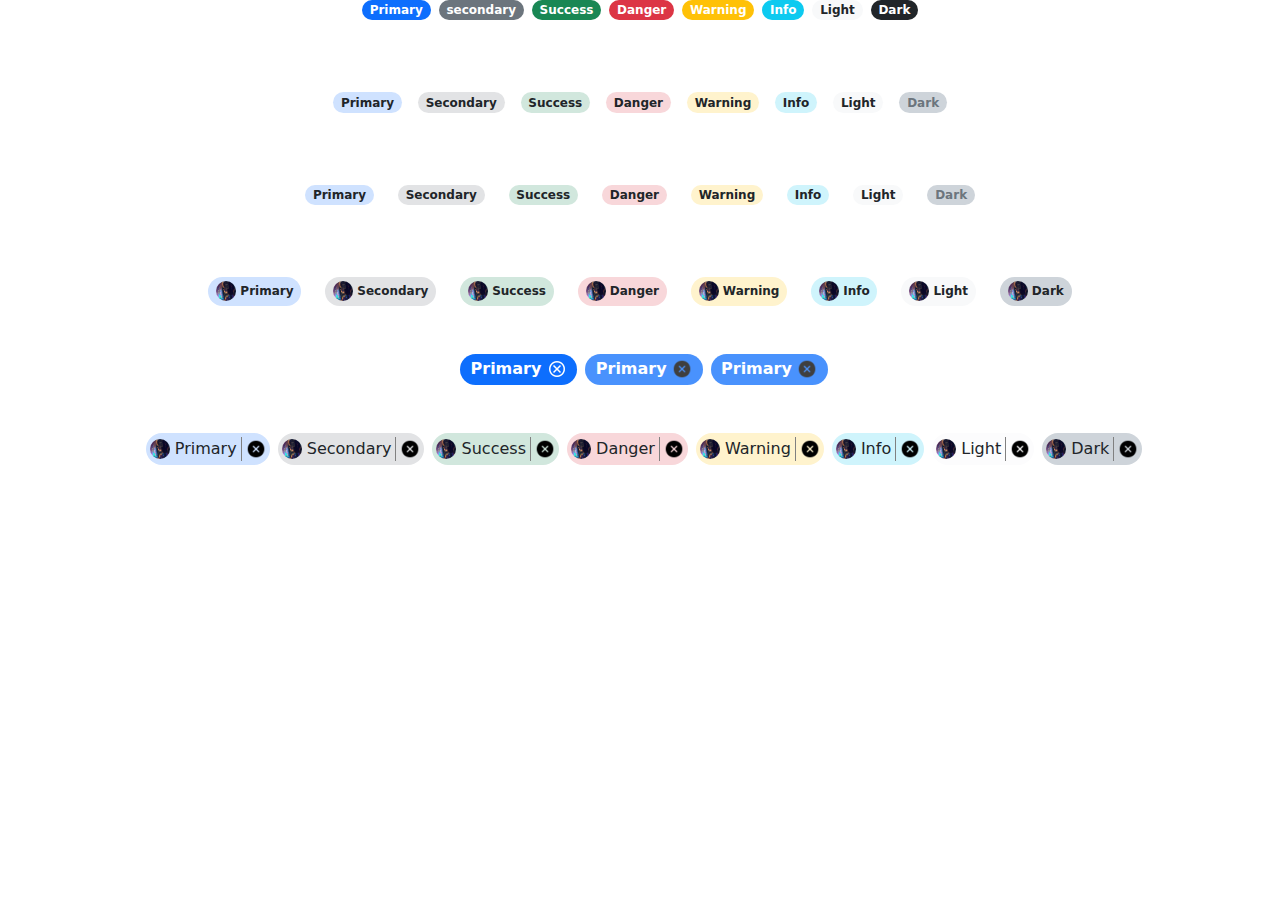
<file: index.html>
<!DOCTYPE html>
<html lang="en">
<head>
    <meta charset="UTF-8">
    <meta name="viewport" content="width=device-width, initial-scale=1.0">
    <link href="https://cdn.jsdelivr.net/npm/bootstrap@5.3.3/dist/css/bootstrap.min.css" rel="stylesheet">
    <script src="https://cdn.jsdelivr.net/npm/bootstrap@5.3.3/dist/js/bootstrap.bundle.min.js"></script>
    <link rel="stylesheet" href="style.css">
  <title>Document</title>
</head>
<body>
    <div class="container d-flex justify-content-center">
     <span class="badge bg-primary rounded-5 ">Primary</span>   
     <span class="badge bg-secondary  ms-2 rounded-5">secondary</span>   
     <span class="badge bg-success  ms-2 rounded-5">Success</span>   
     <span class="badge bg-danger  ms-2 rounded-5">Danger</span>   
     <span class="badge bg-warning  ms-2 rounded-5">Warning</span>   
     <span class="badge bg-info  ms-2 rounded-5">Info</span>   
     <span class="badge bg-light text-dark  ms-2 rounded-5">Light</span>   
     <span class="badge bg-dark  ms-2 rounded-5">Dark</span>   
    </div>
    <br><br><br>
    <div class="container d-flex justify-content-center">
      <span class="badge bg-primary-subtle rounded-5 text-dark">Primary</span>   
     <span class="badge bg-secondary-subtle ms-3  rounded-5 text-dark">Secondary</span>   
     <span class="badge bg-success-subtle  ms-3  rounded-5 text-dark">Success</span>   
     <span class="badge bg-danger-subtle  ms-3  rounded-5 text-dark">Danger</span>   
     <span class="badge bg-warning-subtle  ms-3  rounded-5 text-dark">Warning</span>   
     <span class="badge bg-info-subtle  ms-3  rounded-5 text-dark">Info</span>   
     <span class="badge bg-light text-dark  ms-3  rounded-5 text-dark">Light</span>   
     <span class="badge bg-dark-subtle  ms-3  rounded-5 text-secondary ">Dark</span> 
    </div>
    <br><br><br>
    <div class="container d-flex justify-content-center">
      <span class="badge bg-primary-subtle  rounded-5 text-dark">Primary</span>   
     <span class="badge bg-secondary-subtle ms-4 rounded-5  text-dark">Secondary</span>   
     <span class="badge bg-success-subtle  ms-4  rounded-5 text-dark">Success</span>   
     <span class="badge bg-danger-subtle  ms-4  rounded-5 text-dark">Danger</span>   
     <span class="badge bg-warning-subtle  ms-4  rounded-5 text-dark">Warning</span>   
     <span class="badge bg-info-subtle  ms-4  rounded-5 text-dark">Info</span>   
     <span class="badge bg-light text-dark  ms-4  rounded-5 text-dark">Light</span>   
     <span class="badge bg-dark-subtle  ms-4  rounded-5 text-secondary">Dark</span> 
    </div>
    <br><br><br>
    <div class="container d-flex justify-content-center">
      <span class="badge bg-primary-subtle  rounded-5 text-dark">
        <img class="omggg rounded-5" src="a11.png " alt="logo" width="20" height="20">
        Primary
      </span>
      <span class="badge bg-secondary-subtle ms-4  rounded-5 text-dark"> 
        <img class="omggg rounded-5" src="a11.png " alt="logo" width="20" height="20">
        Secondary
      </span>   
     <span class="badge bg-success-subtle  ms-4  rounded-5 text-dark">
       <img class="omggg rounded-5" src="a11.png " alt="logo" width="20" height="20">
      Success</span>   
     <span class="badge bg-danger-subtle  ms-4  rounded-5 text-dark"> 
      <img class="omggg rounded-5" src="a11.png " alt="logo" width="20" height="20">
      Danger</span>   
     <span class="badge bg-warning-subtle  ms-4  rounded-5 text-dark">
       <img class="omggg rounded-5" src="a11.png " alt="logo" width="20" height="20">
      Warning</span>   
     <span class="badge bg-info-subtle  ms-4  rounded-5 text-dark"> 
      <img class="omggg rounded-5" src="a11.png " alt="logo" width="20" height="20">
      Info</span>   
     <span class="badge bg-light text-dark  ms-4  rounded-5 text-dark"> 
      <img class="omggg rounded-5" src="a11.png " alt="logo" width="20" height="20">
      Light</span>   
     <span class="badge bg-dark-subtle  ms-4  text-dark rounded-5 "> 
      <img class="omggg rounded-5" src="a11.png " alt="logo" width="20" height="20">
      Dark</span> 
    </div>
    <br><br>
    <div class="container d-flex justify-content-center ">
       <span class="badge bg-primary text-white rounded-5 fs-6 ms-2">Primary
        <img src="cancel_20dp_FFFFFF_FILL0_wght400_GRAD0_opsz20.png" alt="logo" width="20" height="20">
       </span>
       <span class="badge bg-primary opacity-75 rounded-5 fs-6 ms-2">Primary
        <img src="icons8-cancel-48.png" alt="logo" width="20" height="20">
       </span>
       <span class="badge bg-primary opacity-75 rounded-5 fs-6 ms-2">Primary
        <img src="icons8-cancel-48.png" alt="logo" width="20" height="20">
       </span>
      </div>
      <br><br>
      <div class="container d-flex justify-content-center">
       <div class="ssd d-flex bg-primary-subtle ms-2 rounded-5 p-1">
          <span class="psns me-1">
            <img class="img rounded-5" src="a11.png" alt="pic" width="20" height="20">
            Primary
          </span>
          <div class="icon">
              <img src="icons8-cancel-48.png" alt="logo" width="20" height="20">
          </div>
        </div>
       <div class="ssd d-flex bg-secondary-subtle ms-2 rounded-5 p-1">
          <span class="psns me-1">
            <img class="img rounded-5" src="a11.png" alt="pic" width="20" height="20">
            Secondary
          </span>
          <div class="icon">
              <img src="icons8-cancel-48.png" alt="logo" width="20" height="20">
          </div>
        </div>
       <div class="ssd d-flex bg-success-subtle ms-2 rounded-5 p-1">
          <span class="psns me-1">
            <img class="img rounded-5" src="a11.png" alt="pic" width="20" height="20">
            Success
          </span>
          <div class="icon">
              <img src="icons8-cancel-48.png" alt="logo" width="20" height="20">
          </div>
        </div>
       <div class="ssd d-flex bg-danger-subtle ms-2 rounded-5 p-1">
          <span class="psns me-1">
            <img class="img rounded-5" src="a11.png" alt="pic" width="20" height="20">
            Danger
          </span>
          <div class="icon">
              <img src="icons8-cancel-48.png" alt="logo" width="20" height="20">
          </div>
        </div>
       <div class="ssd d-flex bg-warning-subtle ms-2 rounded-5 p-1">
          <span class="psns me-1">
            <img class="img rounded-5" src="a11.png" alt="pic" width="20" height="20">
            Warning
          </span>
          <div class="icon">
              <img src="icons8-cancel-48.png" alt="logo" width="20" height="20">
          </div>
        </div>
       <div class="ssd d-flex bg-info-subtle ms-2 rounded-5 p-1">
          <span class="psns me-1">
            <img class="img rounded-5" src="a11.png" alt="pic" width="20" height="20">
            Info
          </span>
          <div class="icon">
              <img src="icons8-cancel-48.png" alt="logo" width="20" height="20">
          </div>
        </div>
       <div class="ssd d-flex bg-light-subtle ms-2 rounded-5 p-1">
          <span class="psns me-1">
            <img class="img rounded-5" src="a11.png" alt="pic" width="20" height="20">
            Light
          </span>
          <div class="icon">
              <img src="icons8-cancel-48.png" alt="logo" width="20" height="20">
          </div>
        </div>
       <div class="ssd d-flex bg-dark-subtle ms-2 rounded-5 p-1">
          <span class="psns me-1">
            <img class="img rounded-5" src="a11.png" alt="pic" width="20" height="20">
            Dark
          </span>
          <div class="icon">
              <img src="icons8-cancel-48.png" alt="logo" width="20" height="20">
          </div>
        </div>
       
      </div>
       
</body>
</html>
</file>
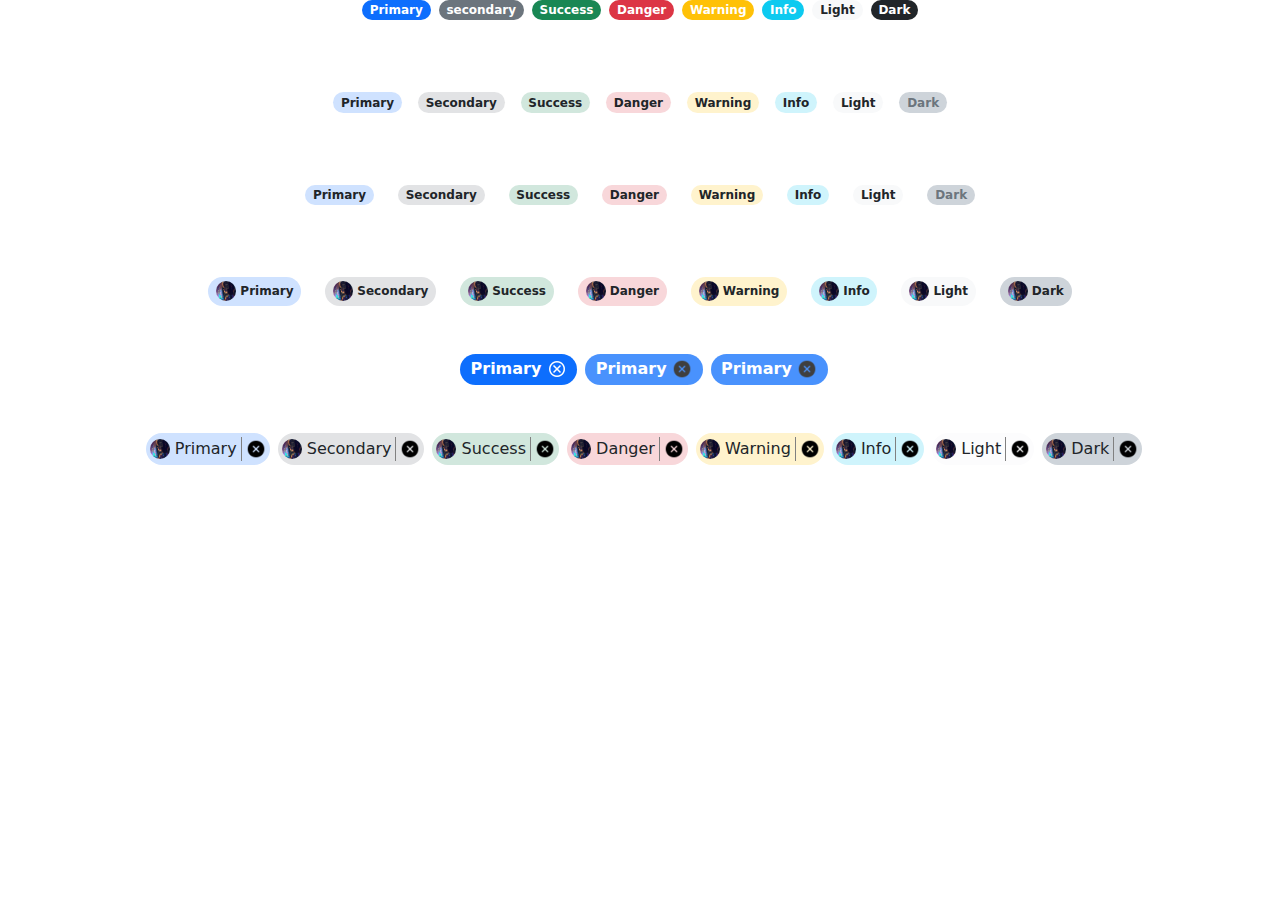
<file: badge.html>
<!DOCTYPE html>
<html lang="en">
<head>
    <meta charset="UTF-8">
    <meta name="viewport" content="width=device-width, initial-scale=1.0">
    <link href="https://cdn.jsdelivr.net/npm/bootstrap@5.3.3/dist/css/bootstrap.min.css" rel="stylesheet">
    <script src="https://cdn.jsdelivr.net/npm/bootstrap@5.3.3/dist/js/bootstrap.bundle.min.js"></script>
    <link rel="stylesheet" href="style.css">
  <title>Document</title>
</head>
<body>
    <div class="container d-flex justify-content-center">
     <span class="badge bg-primary rounded-5 ">Primary</span>   
     <span class="badge bg-secondary  ms-2 rounded-5">secondary</span>   
     <span class="badge bg-success  ms-2 rounded-5">Success</span>   
     <span class="badge bg-danger  ms-2 rounded-5">Danger</span>   
     <span class="badge bg-warning  ms-2 rounded-5">Warning</span>   
     <span class="badge bg-info  ms-2 rounded-5">Info</span>   
     <span class="badge bg-light text-dark  ms-2 rounded-5">Light</span>   
     <span class="badge bg-dark  ms-2 rounded-5">Dark</span>   
    </div>
    <br><br><br>
    <div class="container d-flex justify-content-center">
      <span class="badge bg-primary-subtle rounded-5 text-dark">Primary</span>   
     <span class="badge bg-secondary-subtle ms-3  rounded-5 text-dark">Secondary</span>   
     <span class="badge bg-success-subtle  ms-3  rounded-5 text-dark">Success</span>   
     <span class="badge bg-danger-subtle  ms-3  rounded-5 text-dark">Danger</span>   
     <span class="badge bg-warning-subtle  ms-3  rounded-5 text-dark">Warning</span>   
     <span class="badge bg-info-subtle  ms-3  rounded-5 text-dark">Info</span>   
     <span class="badge bg-light text-dark  ms-3  rounded-5 text-dark">Light</span>   
     <span class="badge bg-dark-subtle  ms-3  rounded-5 text-secondary ">Dark</span> 
    </div>
    <br><br><br>
    <div class="container d-flex justify-content-center">
      <span class="badge bg-primary-subtle  rounded-5 text-dark">Primary</span>   
     <span class="badge bg-secondary-subtle ms-4 rounded-5  text-dark">Secondary</span>   
     <span class="badge bg-success-subtle  ms-4  rounded-5 text-dark">Success</span>   
     <span class="badge bg-danger-subtle  ms-4  rounded-5 text-dark">Danger</span>   
     <span class="badge bg-warning-subtle  ms-4  rounded-5 text-dark">Warning</span>   
     <span class="badge bg-info-subtle  ms-4  rounded-5 text-dark">Info</span>   
     <span class="badge bg-light text-dark  ms-4  rounded-5 text-dark">Light</span>   
     <span class="badge bg-dark-subtle  ms-4  rounded-5 text-secondary">Dark</span> 
    </div>
    <br><br><br>
    <div class="container d-flex justify-content-center">
      <span class="badge bg-primary-subtle  rounded-5 text-dark">
        <img class="omggg rounded-5" src="a11.png " alt="logo" width="20" height="20">
        Primary
      </span>
      <span class="badge bg-secondary-subtle ms-4  rounded-5 text-dark"> 
        <img class="omggg rounded-5" src="a11.png " alt="logo" width="20" height="20">
        Secondary
      </span>   
     <span class="badge bg-success-subtle  ms-4  rounded-5 text-dark">
       <img class="omggg rounded-5" src="a11.png " alt="logo" width="20" height="20">
      Success</span>   
     <span class="badge bg-danger-subtle  ms-4  rounded-5 text-dark"> 
      <img class="omggg rounded-5" src="a11.png " alt="logo" width="20" height="20">
      Danger</span>   
     <span class="badge bg-warning-subtle  ms-4  rounded-5 text-dark">
       <img class="omggg rounded-5" src="a11.png " alt="logo" width="20" height="20">
      Warning</span>   
     <span class="badge bg-info-subtle  ms-4  rounded-5 text-dark"> 
      <img class="omggg rounded-5" src="a11.png " alt="logo" width="20" height="20">
      Info</span>   
     <span class="badge bg-light text-dark  ms-4  rounded-5 text-dark"> 
      <img class="omggg rounded-5" src="a11.png " alt="logo" width="20" height="20">
      Light</span>   
     <span class="badge bg-dark-subtle  ms-4  text-dark rounded-5 "> 
      <img class="omggg rounded-5" src="a11.png " alt="logo" width="20" height="20">
      Dark</span> 
    </div>
    <br><br>
    <div class="container d-flex justify-content-center ">
       <span class="badge bg-primary text-white rounded-5 fs-6 ms-2">Primary
        <img src="cancel_20dp_FFFFFF_FILL0_wght400_GRAD0_opsz20.png" alt="logo" width="20" height="20">
       </span>
       <span class="badge bg-primary opacity-75 rounded-5 fs-6 ms-2">Primary
        <img src="icons8-cancel-48.png" alt="logo" width="20" height="20">
       </span>
       <span class="badge bg-primary opacity-75 rounded-5 fs-6 ms-2">Primary
        <img src="icons8-cancel-48.png" alt="logo" width="20" height="20">
       </span>
      </div>
      <br><br>
      <div class="container d-flex justify-content-center">
       <div class="ssd d-flex bg-primary-subtle ms-2 rounded-5 p-1">
          <span class="psns me-1">
            <img class="img rounded-5" src="a11.png" alt="pic" width="20" height="20">
            Primary
          </span>
          <div class="icon">
              <img src="icons8-cancel-48.png" alt="logo" width="20" height="20">
          </div>
        </div>
       <div class="ssd d-flex bg-secondary-subtle ms-2 rounded-5 p-1">
          <span class="psns me-1">
            <img class="img rounded-5" src="a11.png" alt="pic" width="20" height="20">
            Secondary
          </span>
          <div class="icon">
              <img src="icons8-cancel-48.png" alt="logo" width="20" height="20">
          </div>
        </div>
       <div class="ssd d-flex bg-success-subtle ms-2 rounded-5 p-1">
          <span class="psns me-1">
            <img class="img rounded-5" src="a11.png" alt="pic" width="20" height="20">
            Success
          </span>
          <div class="icon">
              <img src="icons8-cancel-48.png" alt="logo" width="20" height="20">
          </div>
        </div>
       <div class="ssd d-flex bg-danger-subtle ms-2 rounded-5 p-1">
          <span class="psns me-1">
            <img class="img rounded-5" src="a11.png" alt="pic" width="20" height="20">
            Danger
          </span>
          <div class="icon">
              <img src="icons8-cancel-48.png" alt="logo" width="20" height="20">
          </div>
        </div>
       <div class="ssd d-flex bg-warning-subtle ms-2 rounded-5 p-1">
          <span class="psns me-1">
            <img class="img rounded-5" src="a11.png" alt="pic" width="20" height="20">
            Warning
          </span>
          <div class="icon">
              <img src="icons8-cancel-48.png" alt="logo" width="20" height="20">
          </div>
        </div>
       <div class="ssd d-flex bg-info-subtle ms-2 rounded-5 p-1">
          <span class="psns me-1">
            <img class="img rounded-5" src="a11.png" alt="pic" width="20" height="20">
            Info
          </span>
          <div class="icon">
              <img src="icons8-cancel-48.png" alt="logo" width="20" height="20">
          </div>
        </div>
       <div class="ssd d-flex bg-light-subtle ms-2 rounded-5 p-1">
          <span class="psns me-1">
            <img class="img rounded-5" src="a11.png" alt="pic" width="20" height="20">
            Light
          </span>
          <div class="icon">
              <img src="icons8-cancel-48.png" alt="logo" width="20" height="20">
          </div>
        </div>
       <div class="ssd d-flex bg-dark-subtle ms-2 rounded-5 p-1">
          <span class="psns me-1">
            <img class="img rounded-5" src="a11.png" alt="pic" width="20" height="20">
            Dark
          </span>
          <div class="icon">
              <img src="icons8-cancel-48.png" alt="logo" width="20" height="20">
          </div>
        </div>
       
      </div>
       
</body>
</html>
</file>
<file: style.css>
﻿.psns{
    display: inline;
    border-right: 1px solid gray;
    padding-right: 4px;
}
</file>
